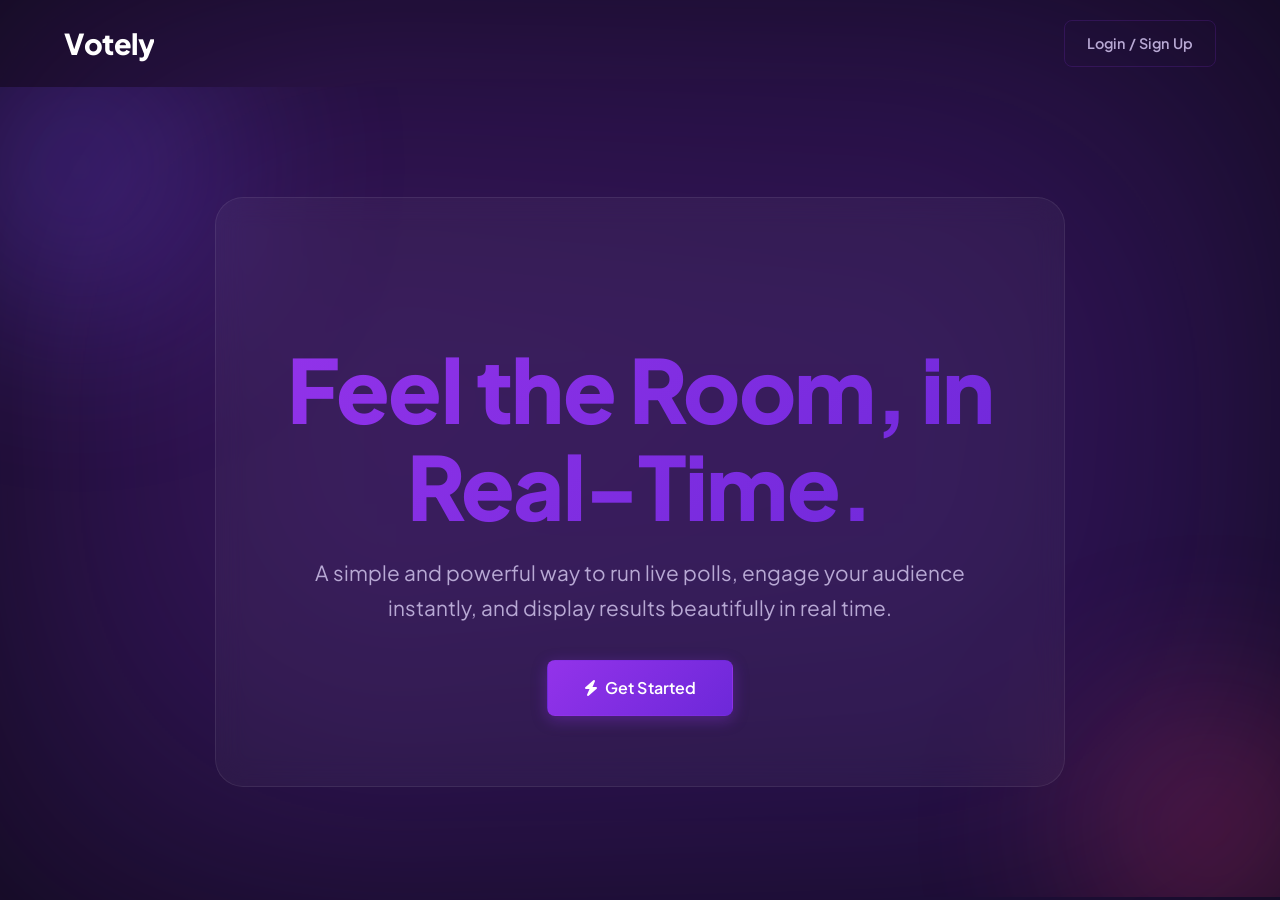
<file: public/index.html>
<!DOCTYPE html>
<html lang="en">
<head>
    <meta charset="UTF-8">
    <meta name="viewport" content="width=device-width, initial-scale=1.0">
    <title>Votely - Dynamic Audience Engagement</title>

    <link href="https://fonts.googleapis.com/css2?family=Manrope:wght@400;500;700;800&display=swap" rel="stylesheet">

    <link rel="stylesheet" href="https://cdnjs.cloudflare.com/ajax/libs/font-awesome/6.5.1/css/all.min.css">

    <link rel="stylesheet" href="css/core.css">
    <link rel="stylesheet" href="css/app.css">
    <link rel="stylesheet" href="css/landing.css">

    <style>
        #hero {
            min-height: 90vh;
            display: flex;
            align-items: center;
            justify-content: center;
            position: relative;
            overflow: hidden;
        }

        #hero::before,
        #hero::after {
            content: "";
            position: absolute;
            border-radius: 50%;
            filter: blur(90px);
            opacity: 0.25;
            z-index: 0;
            animation: floatBlob 8s ease-in-out infinite;
        }

        #hero::before {
            width: 320px;
            height: 320px;
            background: #7c4dff;
            top: -80px;
            left: -80px;
        }

        #hero::after {
            width: 260px;
            height: 260px;
            background: #ff4081;
            bottom: -60px;
            right: -60px;
            animation-delay: 3s;
        }

        @keyframes floatBlob {
            0% {
                transform: translateY(0px);
            }
            50% {
                transform: translateY(-25px);
            }
            100% {
                transform: translateY(0px);
            }
        }

        .hero-content {
            position: relative;
            z-index: 2;
            max-width: 850px;
            margin: auto;
            padding: 70px 40px;
            border-radius: 28px;
            background: rgba(255,255,255,0.04);
            border: 1px solid rgba(255,255,255,0.08);
            backdrop-filter: blur(14px);
            -webkit-backdrop-filter: blur(14px);
        }

        .hero-title {
            margin-bottom: 20px;
        }

        .hero-subtitle {
            max-width: 650px;
            margin: 0 auto 35px auto;
        }

        .hero-buttons {
            justify-content: center;
        }

        .landing-header {
            position: relative;
            z-index: 10;
        }

        .logo {
            font-weight: 800;
            letter-spacing: -0.5px;
        }

        @media (max-width: 768px) {
            .hero-content {
                padding: 50px 25px;
            }
        }
    </style>
</head>

<body class="landing-body">

    <div class="background-gradient"></div>

    <header class="landing-header">
        <div class="container-flex">
            <a href="#" class="logo">Votely</a>

            <nav>
                <a href="/admin.html" class="button button-secondary">
                    Login / Sign Up
                </a>
            </nav>
        </div>
    </header>

    <main>

        <section id="hero" class="text-center">

            <div class="container">

                <div class="hero-content">

                    <h1 class="hero-title">
                        Feel the Room, in Real-Time.
                    </h1>

                    <p class="hero-subtitle">
                        A simple and powerful way to run live polls,
                        engage your audience instantly,
                        and display results beautifully in real time.
                    </p>

                    <div class="hero-buttons">
                        <a href="/admin.html"
                           class="button button-accent button-large">
                            <i class="fa-solid fa-bolt"></i>
                            Get Started
                        </a>
                    </div>

                </div>

            </div>

        </section>

    </main>

</body>
</html>
</file>
<file: public/css/core.css>
@import url('https://fonts.googleapis.com/css2?family=Plus+Jakarta+Sans:wght@400;500;600;700;800&display=swap');

:root {
    /* Purple-dominant palette */
    --primary-color: #9333EA;
    --primary-hover: #7C3AED;
    --primary-gradient: linear-gradient(135deg, #9333EA 0%, #6D28D9 100%);
    --accent-color: #C084FC;
    --accent-hover: #A855F7;

    /* Dark backgrounds — layered depth */
    --dark-bg: #0F0A1A;
    --surface-1: #160D24;   /* deepest panels */
    --surface-2: #1E1333;   /* cards, sidebar */
    --surface-3: #271A3F;   /* hover states, inputs */
    --surface-4: #321F52;   /* selected/active */

    /* Text */
    --light-text: #F5F0FF;
    --body-text: #B8A9D4;
    --muted-text: #7C6A9E;

    /* Borders */
    --glass-border: rgba(147, 51, 234, 0.18);
    --glass-border-hover: rgba(192, 132, 252, 0.35);

    /* Semantic */
    --danger-color: #F43F5E;
    --success-color: #10B981;
    --live-color: #FBBF24;
    --white-color: #F5F0FF;

    /* Legacy compat */
    --glass-bg: rgba(255, 255, 255, 0.03);
    --light-bg-color: var(--surface-2);
    --border-color: var(--glass-border);
    --dark-text-color: var(--light-text);
    --secondary-color: var(--primary-color);

    --font-family: 'Plus Jakarta Sans', sans-serif;
    --border-radius: 14px;
    --border-radius-sm: 8px;
    --box-shadow: 0 4px 24px rgba(0,0,0,0.4);
}

*, *::before, *::after { box-sizing: border-box; }

html, body { height: 100%; }

body {
    font-family: var(--font-family);
    background-color: var(--dark-bg);
    color: var(--body-text);
    margin: 0;
    line-height: 1.6;
    -webkit-font-smoothing: antialiased;
    -moz-osx-font-smoothing: grayscale;
}

h1, h2, h3, h4 {
    color: var(--light-text);
    font-weight: 700;
    letter-spacing: -0.02em;
}

.container {
    width: 90%;
    max-width: 1280px;
    margin: 0 auto;
    padding: 20px 0;
}

.centered-container {
    display: flex;
    justify-content: center;
    align-items: center;
    min-height: 100vh;
    padding: 20px;
    background: var(--dark-bg);
    background-image:
        radial-gradient(ellipse at 20% 20%, rgba(147, 51, 234, 0.15) 0%, transparent 50%),
        radial-gradient(ellipse at 80% 80%, rgba(109, 40, 217, 0.12) 0%, transparent 50%);
}

.hidden { display: none !important; }
.text-center { text-align: center; }

/* --- Forms --- */
input[type="text"],
input[type="email"],
input[type="password"],
input[type="number"],
select {
    display: block;
    width: 100%;
    box-sizing: border-box;
    padding: 12px 16px;
    margin-bottom: 15px;
    border: 1px solid var(--glass-border);
    border-radius: var(--border-radius-sm);
    background-color: var(--surface-3);
    color: var(--light-text);
    font-family: var(--font-family);
    font-size: 0.95rem;
    transition: all 0.2s ease;
}

input::placeholder { color: var(--muted-text); }
input:focus, select:focus {
    outline: none;
    border-color: var(--primary-color);
    box-shadow: 0 0 0 3px rgba(147, 51, 234, 0.25);
    background-color: var(--surface-4);
}

select option { background: var(--surface-2); color: var(--light-text); }

label {
    display: block;
    margin-bottom: 6px;
    font-weight: 600;
    font-size: 0.85rem;
    color: var(--body-text);
    text-transform: uppercase;
    letter-spacing: 0.05em;
}

/* --- Buttons --- */
.button, button {
    padding: 11px 22px;
    border: 1px solid var(--glass-border);
    border-radius: var(--border-radius-sm);
    background: var(--surface-3);
    color: var(--light-text);
    font-family: var(--font-family);
    font-size: 0.9rem;
    font-weight: 600;
    cursor: pointer;
    transition: all 0.2s ease;
    text-decoration: none;
    display: inline-flex;
    justify-content: center;
    align-items: center;
    gap: 7px;
    letter-spacing: 0.01em;
}

.button:hover, button:hover {
    background: var(--surface-4);
    border-color: var(--glass-border-hover);
    transform: translateY(-1px);
}

.button-accent {
    background: var(--primary-gradient);
    border-color: transparent;
    color: white;
    box-shadow: 0 4px 15px rgba(147, 51, 234, 0.35);
}
.button-accent:hover {
    filter: brightness(1.1);
    box-shadow: 0 6px 20px rgba(147, 51, 234, 0.5);
    border-color: transparent;
}

.button-secondary {
    background: transparent;
    border-color: var(--glass-border);
    color: var(--body-text);
}
.button-secondary:hover {
    background: var(--surface-3);
    color: var(--light-text);
}

.button-danger {
    background-color: rgba(244, 63, 94, 0.15);
    border-color: rgba(244, 63, 94, 0.3);
    color: var(--danger-color);
}
.button-danger:hover {
    background-color: var(--danger-color);
    color: white;
    border-color: transparent;
    transform: translateY(-1px);
}

.button-small { padding: 7px 14px; font-size: 0.82rem; }
.button-large { padding: 14px 36px; font-size: 1rem; }

button:disabled {
    opacity: 0.4;
    cursor: not-allowed;
    transform: none !important;
    box-shadow: none !important;
}

.error-message {
    color: var(--danger-color);
    font-size: 0.88rem;
    margin-top: 10px;
    text-align: center;
}
</file>
<file: public/css/app.css>
/* --- Global App Card --- */
.card {
    background: var(--surface-2);
    border: 1px solid var(--glass-border);
    border-radius: var(--border-radius);
    padding: 30px;
}

/* --- Auth Page --- */
.auth-card {
    width: 100%;
    max-width: 420px;
    background: var(--surface-2);
    border: 1px solid var(--glass-border);
    border-radius: 20px;
    padding: 40px;
    box-shadow: 0 20px 60px rgba(0,0,0,0.5), 0 0 0 1px rgba(147,51,234,0.1);
}
.auth-card h2 {
    text-align: center;
    margin-bottom: 8px;
    font-size: 1.6rem;
}
.auth-card .auth-subtitle {
    text-align: center;
    color: var(--muted-text);
    font-size: 0.9rem;
    margin-bottom: 28px;
}
.auth-card .button { width: 100%; margin-top: 5px; padding: 13px; font-size: 0.95rem; }
.auth-toggle-text { text-align: center; margin-top: 20px; font-size: 0.9rem; color: var(--muted-text); }
.auth-toggle-text a { color: var(--accent-color); text-decoration: none; font-weight: 600; }
.auth-toggle-text a:hover { color: var(--light-text); }

/* --- Modals --- */
#modal-backdrop {
    position: fixed; top: 0; left: 0;
    width: 100vw; height: 100vh;
    background-color: rgba(8, 3, 15, 0.75);
    backdrop-filter: blur(10px); -webkit-backdrop-filter: blur(10px);
    z-index: 1000; display: flex; justify-content: center; align-items: center;
    opacity: 0; transition: opacity 0.25s ease; pointer-events: none;
    padding: 20px;
}
#modal-backdrop:not(.hidden) { opacity: 1; pointer-events: auto; }
.modal-container {
    background: var(--surface-2);
    border: 1px solid var(--glass-border);
    border-radius: 18px;
    width: 100%; max-width: 600px;
    box-shadow: 0 20px 60px rgba(0,0,0,0.6), 0 0 0 1px rgba(147,51,234,0.15);
    transform: scale(0.96) translateY(8px);
    transition: transform 0.3s cubic-bezier(0.34, 1.56, 0.64, 1);
    display: flex; flex-direction: column;
    max-height: 92vh;
}
#modal-backdrop:not(.hidden) .modal-container { transform: scale(1) translateY(0); }
.modal-header {
    display: flex; justify-content: space-between; align-items: center;
    padding: 22px 28px;
    border-bottom: 1px solid var(--glass-border);
    flex-shrink: 0;
}
.modal-header h2 { margin: 0; font-size: 1.2rem; }
.close-modal-btn {
    background: var(--surface-3); border: 1px solid var(--glass-border);
    color: var(--body-text); font-size: 1rem; cursor: pointer;
    transition: all 0.2s; border-radius: 8px; width: 32px; height: 32px;
    display: flex; align-items: center; justify-content: center; padding: 0;
}
.close-modal-btn:hover { background: var(--surface-4); color: var(--light-text); }
.modal-content { padding: 28px; overflow-y: auto; flex-grow: 1; }
.modal-footer {
    display: flex; justify-content: flex-end; gap: 10px;
    padding: 18px 28px;
    border-top: 1px solid var(--glass-border);
    margin-top: auto; flex-shrink: 0;
}

/* =====================================================
   ADMIN LAYOUT
   ===================================================== */
.admin-container {
    display: flex;
    height: 100vh;
    background: var(--dark-bg);
}

/* --- Sidebar --- */
.sidebar {
    width: 260px;
    flex-shrink: 0;
    background: var(--surface-1);
    border-right: 1px solid var(--glass-border);
    display: flex;
    flex-direction: column;
    transition: transform 0.3s ease;
    overflow: hidden;
}

.sidebar-header {
    padding: 22px 20px 18px;
    border-bottom: 1px solid var(--glass-border);
    display: flex;
    justify-content: space-between;
    align-items: center;
    flex-shrink: 0;
}

.sidebar-logo {
    display: flex;
    align-items: center;
    gap: 10px;
}

.sidebar-logo-icon {
    width: 34px; height: 34px;
    background: var(--primary-gradient);
    border-radius: 9px;
    display: flex; align-items: center; justify-content: center;
    font-size: 0.9rem;
    color: white;
    flex-shrink: 0;
    box-shadow: 0 4px 12px rgba(147,51,234,0.4);
}

.sidebar-header h2 {
    margin: 0;
    font-size: 1.1rem;
    font-weight: 800;
    color: var(--light-text);
    letter-spacing: -0.03em;
}

.sidebar-content {
    padding: 18px 16px;
    flex-grow: 1;
    overflow-y: auto;
}

.sidebar-content::-webkit-scrollbar { width: 4px; }
.sidebar-content::-webkit-scrollbar-track { background: transparent; }
.sidebar-content::-webkit-scrollbar-thumb { background: var(--surface-4); border-radius: 2px; }

.new-poll-btn {
    width: 100%;
    border-radius: 10px;
    padding: 11px 16px;
    font-size: 0.9rem;
}

.sidebar-section-label {
    font-size: 0.72rem;
    font-weight: 700;
    text-transform: uppercase;
    letter-spacing: 0.1em;
    color: var(--muted-text);
    margin: 22px 0 10px 4px;
}

.item-list { margin-top: 0; }

.list-item {
    padding: 10px 14px;
    border-radius: 10px;
    margin-bottom: 4px;
    cursor: pointer;
    font-weight: 500;
    font-size: 0.9rem;
    color: var(--body-text);
    transition: all 0.15s ease;
    display: flex;
    align-items: center;
    gap: 10px;
    border: 1px solid transparent;
}
.list-item::before {
    content: '';
    width: 7px; height: 7px;
    border-radius: 50%;
    background: var(--surface-4);
    flex-shrink: 0;
    transition: background 0.15s;
}
.list-item:hover {
    background: var(--surface-3);
    color: var(--light-text);
    border-color: var(--glass-border);
}
.list-item:hover::before { background: var(--accent-color); }
.list-item.selected {
    background: var(--surface-4);
    color: var(--light-text);
    border-color: rgba(147,51,234,0.35);
    font-weight: 600;
}
.list-item.selected::before {
    background: var(--primary-color);
    box-shadow: 0 0 6px rgba(147,51,234,0.7);
}

/* --- Main Content --- */
.main-content {
    flex-grow: 1;
    overflow-y: auto;
    padding: 28px 32px;
    background: var(--dark-bg);
}

.main-content::-webkit-scrollbar { width: 5px; }
.main-content::-webkit-scrollbar-track { background: transparent; }
.main-content::-webkit-scrollbar-thumb { background: var(--surface-4); border-radius: 3px; }

.main-header {
    display: flex;
    justify-content: space-between;
    align-items: center;
    margin-bottom: 28px;
    min-height: 44px;
}

.header-info {
    display: flex;
    justify-content: space-between;
    align-items: center;
    width: 100%;
}

.main-header h1 {
    margin: 0;
    font-size: 1.7rem;
    font-weight: 800;
    letter-spacing: -0.03em;
}

.header-actions { display: flex; gap: 10px; }

.mobile-menu-btn {
    display: none;
    background: var(--surface-2);
    border: 1px solid var(--glass-border);
    border-radius: 9px;
    padding: 8px 12px;
    cursor: pointer;
    font-size: 1rem;
    color: var(--light-text);
}

/* Responsive button text */
.btn-text-short { display: none; }

/* --- Empty state --- */
.centered-content {
    display: flex;
    justify-content: center;
    align-items: center;
    height: calc(100vh - 150px);
}

.placeholder-text-lg { text-align: center; }

.empty-state-icon {
    width: 72px; height: 72px;
    background: var(--surface-2);
    border: 1px solid var(--glass-border);
    border-radius: 20px;
    display: flex; align-items: center; justify-content: center;
    font-size: 2rem;
    margin: 0 auto 20px;
    color: var(--muted-text);
}

.placeholder-text-lg h2 { color: var(--light-text); margin-bottom: 8px; }
.placeholder-text-lg p { color: var(--muted-text); font-size: 0.95rem; }

/* --- Tabs --- */
.tabs {
    display: flex;
    border-bottom: 1px solid var(--glass-border);
    margin-bottom: 28px;
    gap: 4px;
}

.tab-button {
    padding: 10px 20px;
    cursor: pointer;
    background: none;
    border: none;
    font-size: 0.9rem;
    font-weight: 600;
    color: var(--muted-text);
    border-radius: 8px 8px 0 0;
    border-bottom: 2px solid transparent;
    transition: all 0.2s;
    transform: translateY(1px);
    letter-spacing: 0.01em;
}
.tab-button:hover { color: var(--body-text); background: var(--surface-2); }
.tab-button.active {
    color: var(--accent-color);
    border-bottom-color: var(--primary-color);
    background: none;
}

.tab-content { display: none; }
.tab-content.active { display: block; animation: fadeIn 0.3s; }
@keyframes fadeIn { from { opacity: 0; transform: translateY(4px); } to { opacity: 1; transform: translateY(0); } }

/* =====================================================
   LIVE TAB
   ===================================================== */
.interaction-strip {
    display: flex;
    flex-wrap: wrap;
    align-items: flex-end;
    gap: 20px;
    background: var(--surface-2);
    border: 1px solid var(--glass-border);
    padding: 18px 22px;
    border-radius: var(--border-radius);
    margin-bottom: 24px;
}

.interaction-item label {
    font-size: 0.72rem;
    font-weight: 700;
    text-transform: uppercase;
    letter-spacing: 0.08em;
    color: var(--muted-text);
    margin-bottom: 8px;
    display: block;
}

.live-main-grid {
    display: grid;
    grid-template-columns: minmax(320px, 400px) 1fr;
    gap: 22px;
    align-items: start;
}

.control-column h3, .preview-column h3 {
    margin-top: 0;
    margin-bottom: 14px;
    font-size: 0.85rem;
    font-weight: 700;
    text-transform: uppercase;
    letter-spacing: 0.08em;
    color: var(--muted-text);
}

.control-panel {
    background: var(--surface-2);
    border: 1px solid var(--glass-border);
    border-radius: var(--border-radius);
    padding: 18px;
}

.show-lobby-btn {
    width: 100%;
    margin-bottom: 18px;
    border-radius: 10px;
}

.live-questions-list {
    max-height: 60vh;
    overflow-y: auto;
}

.live-question-item {
    display: grid;
    grid-template-columns: auto 1fr auto;
    align-items: center;
    gap: 14px;
    padding: 13px 10px;
    border-bottom: 1px solid var(--glass-border);
    border-radius: 8px;
    transition: background 0.15s;
}
.live-question-item:last-child { border-bottom: none; }
.live-question-item:hover { background: var(--surface-3); }
.live-question-item.active {
    background: rgba(147,51,234,0.08);
    border: 1px solid rgba(147,51,234,0.2);
    margin-bottom: 2px;
}

.live-q-status {
    font-weight: 700;
    font-size: 0.72rem;
    padding: 4px 10px;
    border-radius: 20px;
    text-align: center;
    text-transform: uppercase;
    letter-spacing: 0.05em;
    white-space: nowrap;
}
.live-q-status.ready { background: var(--surface-4); color: var(--body-text); }
.live-q-status.live {
    background: rgba(251,191,36,0.15);
    color: var(--live-color);
    border: 1px solid rgba(251,191,36,0.3);
    animation: pulse 1.5s infinite;
}
.live-q-status.results-shown {
    background: rgba(16,185,129,0.15);
    color: var(--success-color);
    border: 1px solid rgba(16,185,129,0.3);
}

@keyframes pulse {
    0% { box-shadow: 0 0 0 0 rgba(251, 191, 36, 0.4); }
    70% { box-shadow: 0 0 0 8px rgba(251, 191, 36, 0); }
    100% { box-shadow: 0 0 0 0 rgba(251, 191, 36, 0); }
}

.live-q-text { font-weight: 500; font-size: 0.9rem; word-break: break-word; color: var(--light-text); }
.live-q-buttons { display: flex; gap: 6px; }
.live-q-buttons .push-btn, .live-q-buttons .reveal-btn { font-size: 0.8rem; padding: 6px 12px; }
.live-q-buttons .reveal-btn {
    background: var(--primary-gradient);
    border-color: transparent;
    color: white;
}

.preview-wrapper {
    position: relative;
    width: 100%;
    aspect-ratio: 16 / 9;
    background-color: #050308;
    border-radius: var(--border-radius);
    overflow: hidden;
    border: 1px solid var(--glass-border);
}
#live-preview-iframe {
    position: absolute; top: 0; left: 0;
    width: 1280px; height: 720px;
    border: 0; transform-origin: top left;
}

/* =====================================================
   QUESTIONS TAB
   ===================================================== */
.questions-header {
    display: flex;
    justify-content: space-between;
    align-items: center;
    margin-bottom: 18px;
}
.questions-header h3 { margin: 0; font-size: 1rem; font-weight: 700; }

.question-card {
    background: var(--surface-2);
    border: 1px solid var(--glass-border);
    border-radius: var(--border-radius);
    padding: 16px 20px;
    margin-bottom: 10px;
    display: flex;
    align-items: center;
    gap: 15px;
    transition: all 0.15s ease;
}
.question-card:hover {
    background: var(--surface-3);
    border-color: var(--glass-border-hover);
    transform: translateY(-1px);
    box-shadow: 0 4px 16px rgba(0,0,0,0.2);
}

.q-card-index {
    width: 28px; height: 28px;
    background: var(--surface-4);
    border-radius: 8px;
    display: flex; align-items: center; justify-content: center;
    font-size: 0.8rem;
    font-weight: 700;
    color: var(--accent-color);
    flex-shrink: 0;
}

.q-card-text { flex-grow: 1; font-weight: 500; font-size: 0.9rem; color: var(--light-text); }

.q-actions { display: flex; gap: 6px; }
.q-actions button {
    background: var(--surface-3);
    border: 1px solid var(--glass-border);
    border-radius: 8px;
    padding: 6px 12px;
    cursor: pointer;
    color: var(--body-text);
    font-size: 0.82rem;
    font-weight: 500;
    transition: all 0.15s;
}
.q-actions button:hover { background: var(--surface-4); color: var(--light-text); }
.q-actions .delete-btn:hover { background: rgba(244,63,94,0.15); color: var(--danger-color); border-color: rgba(244,63,94,0.3); }

/* Question Editor Form */
.option-input-group {
    display: grid;
    grid-template-columns: 1fr auto;
    gap: 15px;
    align-items: center;
    margin-bottom: 12px;
}
.color-picker-wrapper { display: flex; align-items: center; gap: 8px; flex-wrap: wrap; }
.color-swatch { width: 26px; height: 26px; border-radius: 50%; cursor: pointer; border: 2px solid transparent; transition: all 0.2s; }
.color-swatch:hover { transform: scale(1.15); }
.color-swatch.selected { border-color: var(--light-text); box-shadow: 0 0 0 2px var(--primary-color); }
input[type="color"] { width: 30px; height: 30px; padding: 0; border: none; background: none; border-radius: 50%; overflow: hidden; }
input[type="color"]::-webkit-color-swatch-wrapper { padding: 0; }
input[type="color"]::-webkit-color-swatch { border: none; border-radius: 50%; }
.form-grid-3 { display: grid; grid-template-columns: repeat(3, 1fr); gap: 18px; margin-top: 15px; }

/* =====================================================
   ANALYTICS TAB
   ===================================================== */
.analytics-grid {
    display: grid;
    grid-template-columns: repeat(auto-fit, minmax(420px, 1fr));
    gap: 20px;
}

.analytics-card {
    background: var(--surface-2);
    border: 1px solid var(--glass-border);
    border-radius: var(--border-radius);
    padding: 22px 24px;
    display: flex;
    flex-direction: column;
    transition: border-color 0.2s;
}
.analytics-card:hover { border-color: var(--glass-border-hover); }

.analytics-card-header {
    display: flex;
    justify-content: space-between;
    align-items: flex-start;
    border-bottom: 1px solid var(--glass-border);
    padding-bottom: 14px;
    margin-bottom: 14px;
}
.analytics-card-header h4 { margin: 0; font-size: 1rem; line-height: 1.4; }
.analytics-stats { flex-shrink: 0; text-align: right; color: var(--muted-text); font-size: 0.85rem; }
.analytics-stats strong { display: block; font-size: 1.4rem; font-weight: 800; color: var(--light-text); letter-spacing: -0.03em; }

.analytics-card-body {
    display: grid;
    grid-template-columns: 1fr 140px;
    gap: 20px;
    align-items: center;
}

.analytics-option-list { display: flex; flex-direction: column; gap: 10px; }
.analytics-option-row {
    display: grid;
    grid-template-columns: 14px 1fr auto auto;
    align-items: center;
    gap: 10px;
    font-size: 0.9rem;
}
.color-legend { width: 10px; height: 10px; border-radius: 3px; }
.analytics-option-row .option-text { font-weight: 500; color: var(--light-text); }
.analytics-option-row .option-percent { font-weight: 700; color: var(--accent-color); justify-self: end; }
.analytics-option-row .option-votes { font-size: 0.82rem; color: var(--muted-text); justify-self: end; width: 70px; text-align: right; }
.analytics-chart-container { height: 140px; width: 140px; justify-self: center; }

/* =====================================================
   PUBLIC PAGES (display & vote)
   ===================================================== */
   .vote-body {
    display: flex;
    justify-content: center;
    align-items: flex-start;
}
.display-body {
    background-color: #0c0a15;
    color: var(--light-text);
    overflow: hidden;
}

.vote-body {
    background-color: #0c0a15;
    color: var(--light-text);
    overflow-y: auto;
    overflow-x: hidden;
    min-height: 100vh;
    padding: 20px 0;
}
.background-shapes {
    position: fixed; width: 100vw; height: 100vh; top: 0; left: 0;
    background-image:
        radial-gradient(circle at 10% 20%, rgba(147, 51, 234, 0.18) 0%, transparent 40%),
        radial-gradient(circle at 80% 90%, rgba(109, 40, 217, 0.14) 0%, transparent 40%);
    z-index: -1;
}
.display-state { display: flex; flex-direction: column; justify-content: center; align-items: center; text-align: center; height: 100vh; width: 100%; padding: 40px; box-sizing: border-box; }
.display-state h1 { font-size: clamp(2.5rem, 7vw, 6rem); font-weight: 800; line-height: 1.1; margin-bottom: 10px; }
.join-prompt { font-size: clamp(1.2rem, 3vw, 1.8rem); color: var(--body-text); margin-bottom: 30px; font-weight: 500; }
.qr-container { background: white; padding: 20px; border-radius: 16px; box-shadow: 0 10px 30px rgba(0,0,0,0.3); }
#qrcode canvas { display: block; }
.options-display-grid { display: grid; grid-template-columns: 1fr 1fr; gap: 25px; width: 85%; margin: 30px 0; }
.option-display-item { padding: 40px; color: white; font-size: clamp(1.2rem, 3.5vw, 2.8rem); font-weight: 700; text-align: center; border-radius: var(--border-radius); text-shadow: 1px 1px 3px rgba(0,0,0,0.4); border: 4px solid; }
#display-legend { display: flex; flex-wrap: wrap; justify-content: center; gap: 15px 30px; margin-top: 30px; width: 90%; max-width: 1100px; }
.display-legend-item { display: flex; align-items: center; gap: 12px; }
.display-legend-color { width: 20px; height: 20px; border-radius: 4px; }
.display-legend-text { color: var(--light-text); font-size: 1.2rem; font-weight: 500; }
.timer-container { position: absolute; top: 30px; right: 40px; background: rgba(0,0,0,0.2); padding: 10px 20px; border-radius: var(--border-radius); text-align: center; }
.timer-container p { margin: 0; font-weight: 500; font-size: 1rem; }
#timer { font-size: clamp(3rem, 8vw, 5rem); font-weight: 700; line-height: 1; }
.chart-container { width: 90%; max-width: 1100px; height: 65vh; }
.vote-question-title { font-size: 2.2rem; margin-bottom: 30px; text-align: center; }
.chart-container-vote { position: relative; height: 300px; width: 100%; max-width: 450px; margin: 20px auto; }
.vote-results-legend { display: flex; flex-direction: column; align-items: flex-start; gap: 12px; margin-top: 20px; padding: 0 10px; width: 100%; max-width: 450px; }
.legend-item { display: flex; align-items: center; gap: 10px; font-size: 1rem; }
.legend-color-box { width: 16px; height: 16px; border-radius: 3px; flex-shrink: 0; }
.legend-text { color: var(--light-text); font-weight: 500; }
#options-grid { display: grid; grid-template-columns: 1fr 1fr; gap: 20px; width: 100%; max-width: 700px; }
.option-button { height: 150px; border-radius: var(--border-radius); color: white; font-size: 1.8rem; font-weight: 700; cursor: pointer; transition: all 0.2s ease; border: 3px solid rgba(255,255,255,0.2); display: flex; justify-content: center; align-items: center; text-align: center; padding: 10px; }
.option-button:hover { transform: scale(1.05); border-color: white; }
.spinner { width: 40px; height: 40px; border: 4px solid var(--glass-border); border-radius: 50%; border-top-color: var(--accent-color); margin: 0 auto 15px auto; animation: spin 1s linear infinite; }
.checkmark { width: 80px; height: 80px; margin: 20px auto; }
.checkmark__circle { stroke-width: 3; stroke: var(--success-color); fill: none; stroke-dasharray: 166; stroke-dashoffset: 166; animation: stroke .6s cubic-bezier(0.65, 0, 0.45, 1) forwards; }
.checkmark__check { stroke-dasharray: 48; stroke-dashoffset: 48; stroke-width: 3; stroke: white; transform-origin: 50% 50%; animation: stroke .3s cubic-bezier(0.65, 0, 0.45, 1) .8s forwards; }
@keyframes spin { 100% { transform: rotate(360deg); } }
@keyframes stroke { 100% { stroke-dashoffset: 0; } }

/* =====================================================
   RESPONSIVE
   ===================================================== */
@media (max-width: 992px) {
    .live-main-grid { grid-template-columns: 1fr; }
    .analytics-grid { grid-template-columns: repeat(auto-fit, minmax(300px, 1fr)); }
    .analytics-card-body { grid-template-columns: 1fr; }
    .analytics-chart-container { margin-top: 20px; }
}

@media (max-width: 768px) {
    .admin-container { flex-direction: column; }
    .sidebar { position: fixed; top: 0; left: 0; height: 100%; z-index: 2000; transform: translateX(-100%); width: 280px; }
    .sidebar.open { transform: translateX(0); box-shadow: 8px 0 30px rgba(0,0,0,0.5); }
    .main-content { padding: 16px; }
    .mobile-menu-btn { display: inline-flex; }
    .main-header h1 { font-size: 1.4rem; }
    .btn-text { display: none; }
    .btn-text-short { display: inline; }
    .header-actions .button { padding: 8px 12px; }
    .option-input-group { grid-template-columns: 1fr; gap: 10px; }
    .form-grid-3 { grid-template-columns: 1fr; }
    .modal-container { width: 96%; max-width: none; }
    .modal-header, .modal-footer { padding: 15px 18px; }
    .modal-content { padding: 18px; }
    #options-grid, .options-display-grid { grid-template-columns: 1fr; }
    .live-main-grid { grid-template-columns: 1fr; }
    .interaction-strip { flex-direction: column; align-items: stretch; }
    .live-questions-list { max-height: 40vh; }
    .analytics-grid { grid-template-columns: 1fr; }
    .live-question-item {
        grid-template-columns: auto 1fr;
        row-gap: 8px;
    }
    .live-q-buttons { grid-column: 1 / -1; }
}

/* Vote results mobile fix */

.chart-container-vote {
    position: relative;
    width: 100%;
    height: 320px;
    max-width: 100%;
    margin: 20px auto;
}

#vote-results-chart {
    width: 100% !important;
    height: 100% !important;
}

#results-state .card {
    width: min(92vw, 700px);
    max-width: 700px;
}
/* FINAL vote mobile sizing fix */

#vote-container {
    width: 100vw !important;
    max-width: 100vw !important;
    padding: 0 16px !important;
    box-sizing: border-box;
}

#results-state {
    width: 100% !important;
}

#results-state .card {
    width: 100% !important;
    max-width: 100% !important;
    min-height: auto !important;
}

.chart-container-vote {
    width: 100% !important;
    max-width: 100% !important;
    height: 420px !important;
}

#vote-results-chart {
    width: 100% !important;
    height: 420px !important;
}
/* FORCE FULL WIDTH ON VOTE PAGE */

.vote-body {
    width: 100%;
    min-height: 100vh;
}

#vote-container {
    width: 100% !important;
    max-width: 100% !important;

    display: flex;
    justify-content: center;
    align-items: center;

    padding: 20px;
    box-sizing: border-box;
}

/* IMPORTANT */
#results-state,
#question-state,
#voted-state,
#lobby-state {
    width: 100%;
    display: flex;
    justify-content: center;
}

/* THIS is the actual fix */
#results-state .card {
    width: min(95vw, 800px) !important;
    max-width: 800px !important;
}

/* make chart area actually expand */
.chart-container-vote {
    width: 100% !important;
    height: 400px !important;
    max-width: 100% !important;
}
/* MOBILE FIX */
@media (max-width: 768px) {

    #vote-container {
        width: 100%;
        padding: 20px;
        box-sizing: border-box;
    }

    #question-state {
        width: 100%;

        display: flex;
        flex-direction: column;

        align-items: center;
        justify-content: center;
    }

    .vote-question-title {
        width: 100%;
        text-align: center;

        font-size: 2.5rem;
        line-height: 1.2;

        margin-bottom: 30px;
    }

    #options-grid {
        width: 100%;
        max-width: 500px;

        display: grid;
        grid-template-columns: 1fr 1fr;

        gap: 16px;
    }

    .option-button {
        width: 100%;
        height: 140px;

        font-size: 2rem;
        border-radius: 20px;
    }
}
.question-layout {
    width: 100%;

    display: flex;
    flex-direction: column;

    align-items: center;
    justify-content: center;
}

.vote-question-title {
    text-align: center;
    margin-bottom: 30px;
}

#options-grid {
    width: 100%;
    max-width: 700px;

    display: grid;
    grid-template-columns: 1fr 1fr;
    gap: 20px;
}

@media (max-width: 768px) {

    .vote-question-title {
        font-size: 2.5rem;
        width: 100%;
    }

    #options-grid {
        width: 100%;
        grid-template-columns: 1fr 1fr;
    }

    .option-button {
        height: 140px;
        font-size: 2rem;
    }
}
</file>
<file: public/css/landing.css>
/* --- Intera Landing Page Styles (Restored Aesthetic) --- */

.landing-body {
    background-color: var(--dark-bg);
    color: var(--body-text);
    overflow-x: hidden;
}

/* --- Animated Background --- */
.background-gradient {
    position: fixed;
    top: 0;
    left: 0;
    width: 100%;
    height: 100vh;
    background: var(--primary-gradient);
    filter: blur(150px);
    opacity: 0.3;
    animation: rotate 20s cubic-bezier(0.68, -0.55, 0.27, 1.55) infinite;
    z-index: -1;
}

@keyframes rotate {
    0% { transform: rotate(0deg) scale(1); }
    50% { transform: rotate(180deg) scale(1.1); }
    100% { transform: rotate(360deg) scale(1); }
}

.container {
    width: 90%;
    max-width: 1280px;
    margin: 0 auto;
}

.container-flex {
    display: flex;
    justify-content: space-between;
    align-items: center;
    width: 90%;
    max-width: 1280px;
    margin: 0 auto;
}

/* --- Header --- */
.landing-header {
    padding: 20px 0;
    top: 0;
    z-index: 100;
    -webkit-backdrop-filter: blur(10px);
}

.logo {
    font-size: 1.8rem;
    font-weight: 800;
    text-decoration: none;
    color: var(--light-text); /* Fallback for non-gradient browsers */
    background: white;
    -webkit-background-clip: text;
    -webkit-text-fill-color: transparent;
}


/* --- Hero Section --- */
#hero {
    padding: 80px 20px;
}

.hero-title {
    font-size: clamp(3rem, 7vw, 5.5rem);
    line-height: 1.1;
    margin-bottom: 20px;
    background: var(--primary-gradient);
    -webkit-background-clip: text;
    -webkit-text-fill-color: transparent;
    font-weight: 800;
}

.hero-subtitle {
    font-size: clamp(1.1rem, 2vw, 1.3rem);
    max-width: 700px;
    margin: 0 auto 40px auto;
    color: var(--body-text);
    line-height: 1.7;
}

.hero-buttons {
    display: flex;
    justify-content: center;
    gap: 20px;
    flex-wrap: wrap;
}

/* --- General Section Styling --- */
.section-title {
    font-size: clamp(2rem, 5vw, 2.8rem);
    margin-bottom: 40px;
    color: var(--light-text);
}

#open-source, #preview {
    padding: 80px 20px;
}

/* --- Dashboard Preview Section --- */
.dashboard-preview-image {
    width: 100%;
    max-width: 1100px;
    margin: 0 auto;
    border-radius: var(--border-radius);
    border: 1px solid var(--glass-border);
    background-color: rgba(0,0,0,0.2);
    box-shadow: 0 25px 50px -12px rgba(0, 0, 0, 0.4);
    padding: 15px;
    line-height: 0;
}

.dashboard-preview-image img {
    width: 100%;
    height: auto;
    display: block;
    border-radius: calc(var(--border-radius) - 4px);
}

/* --- Open Source Section --- */
#open-source {
    background-color: rgba(255, 255, 255, 0.02);
}

.community-buttons {
    display: flex;
    justify-content: center;
    gap: 20px;
    margin-top: 40px;
    flex-wrap: wrap;
}
</file>
